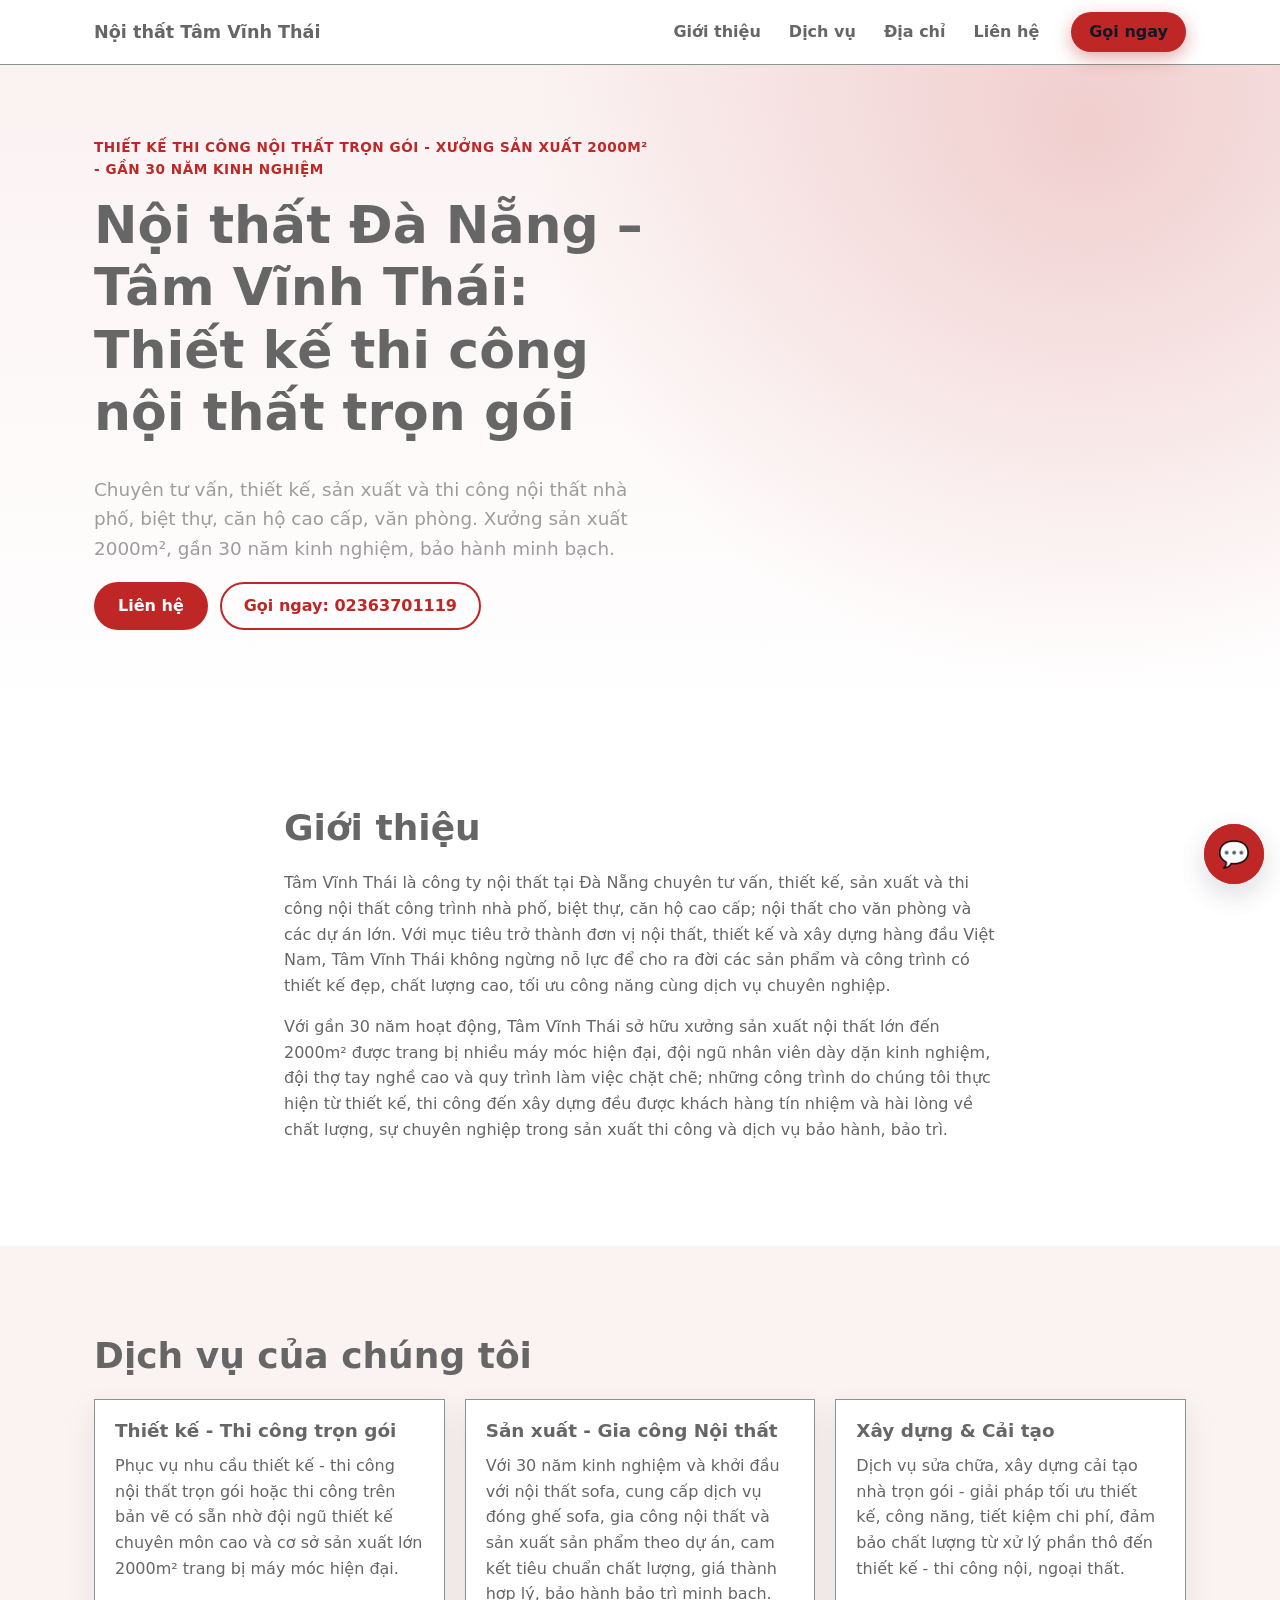
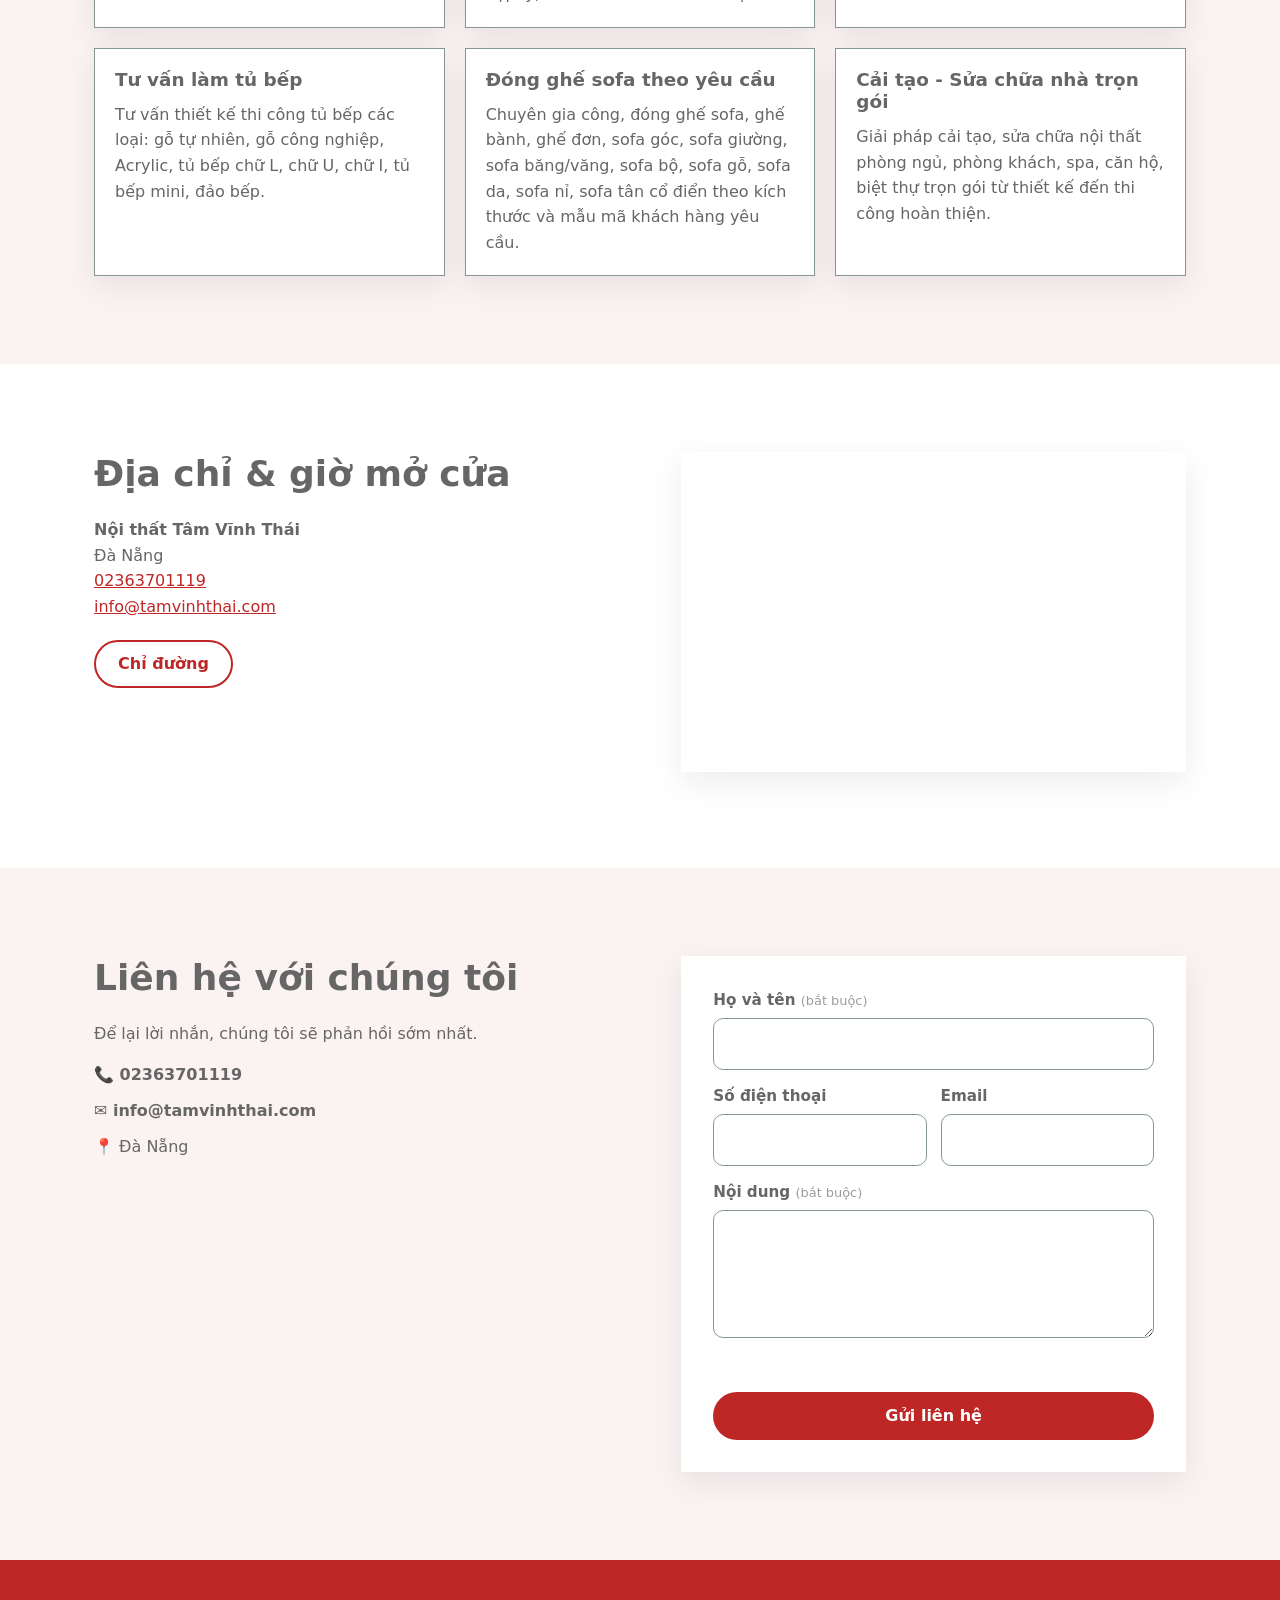
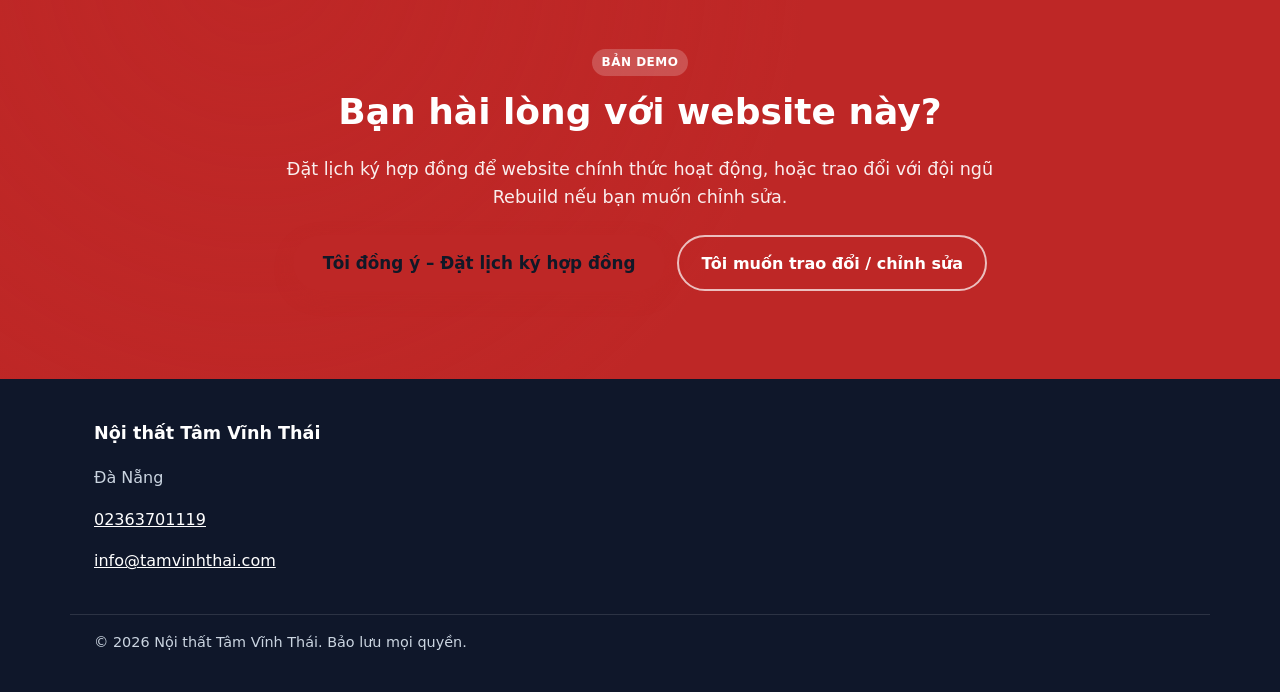
<file: index.html>
<!DOCTYPE html>
<html lang="vi">
<head>
<meta charset="utf-8">
<meta name="viewport" content="width=device-width, initial-scale=1">
<title>Nội thất Tâm Vĩnh Thái - Thiết kế thi công nội thất trọn gói Đà Nẵng</title>
<meta name="description" content="Công ty nội thất Đà Nẵng chuyên thiết kế, thi công, sản xuất nội thất trọn gói nhà phố, biệt thự, căn hộ, văn phòng. Xưởng 2000m², 30 năm kinh nghiệm, bảo hành minh bạch.">
<meta name="keywords" content="nội thất Đà Nẵng, thiết kế nội thất, thi công nội thất, tủ bếp, sofa, gia công nội thất, cải tạo nhà, Tâm Vĩnh Thái">
<meta name="robots" content="noindex, nofollow">
<link rel="canonical" href="https://demo-20261027011635-0d2c8456.demo.rebuild.vn/">
<meta name="theme-color" content="#be2726">
<meta property="og:type" content="website">
<meta property="og:site_name" content="Nội thất Tâm Vĩnh Thái">
<meta property="og:title" content="Nội thất Tâm Vĩnh Thái - Thiết kế thi công nội thất trọn gói Đà Nẵng">
<meta property="og:description" content="Công ty nội thất Đà Nẵng chuyên thiết kế, thi công, sản xuất nội thất trọn gói nhà phố, biệt thự, căn hộ, văn phòng. Xưởng 2000m², 30 năm kinh nghiệm, bảo hành minh bạch.">
<meta property="og:url" content="https://demo-20261027011635-0d2c8456.demo.rebuild.vn/">
<meta property="og:locale" content="vi_VN">
<meta name="twitter:card" content="summary">
<link rel="preconnect" href="https://api.smess.vn" crossorigin>
<link rel="stylesheet" href="/assets/css/site.css">
<style>:root{--color-primary:#be2726;--color-accent:#be2726;--color-text:#666666;--color-bg:#ffffff;}</style>
<link rel="stylesheet" href="/assets/css/tokens.css"><script type="application/ld+json">{"@context":"https://schema.org","@type":"LocalBusiness","@id":"https://demo-20261027011635-0d2c8456.demo.rebuild.vn/#business","name":"Nội thất Tâm Vĩnh Thái","description":"Tâm Vĩnh Thái là công ty nội thất tại Đà Nẵng chuyên tư vấn, thiết kế, sản xuất và thi công nội thất công trình nhà phố, biệt thự, căn hộ cao cấp, văn phòng và các dự án lớn. Với gần 30 năm hoạt động, sở hữu xưởng sản xuất 2000m² trang bị máy móc hiện đại, đội ngũ nhân viên dày dặn kinh nghiệm và thợ tay nghề cao, Tâm Vĩnh Thái cam kết mang lại sản phẩm thiết kế đẹp, chất lượng cao, tối ưu công năng và dịch vụ chuyên nghiệp.","url":"https://demo-20261027011635-0d2c8456.demo.rebuild.vn/","telephone":"02363701119","email":"info@tamvinhthai.com","priceRange":"₫₫","address":{"@type":"PostalAddress","addressLocality":"Đà Nẵng","addressCountry":"VN"},"makesOffer":[{"@type":"Offer","itemOffered":{"@type":"Service","name":"Thiết kế - Thi công trọn gói","description":"Phục vụ nhu cầu thiết kế - thi công nội thất trọn gói hoặc thi công trên bản vẽ có sẵn nhờ đội ngũ thiết kế chuyên môn cao và cơ sở sản xuất lớn 2000m² trang bị máy móc hiện đại."}},{"@type":"Offer","itemOffered":{"@type":"Service","name":"Sản xuất - Gia công Nội thất","description":"Với 30 năm kinh nghiệm và khởi đầu với nội thất sofa, cung cấp dịch vụ đóng ghế sofa, gia công nội thất và sản xuất sản phẩm theo dự án, cam kết tiêu chuẩn chất lượng, giá thành hợp lý, bảo hành bảo trì minh bạch."}},{"@type":"Offer","itemOffered":{"@type":"Service","name":"Xây dựng & Cải tạo","description":"Dịch vụ sửa chữa, xây dựng cải tạo nhà trọn gói - giải pháp tối ưu thiết kế, công năng, tiết kiệm chi phí, đảm bảo chất lượng từ xử lý phần thô đến thiết kế - thi công nội, ngoại thất."}},{"@type":"Offer","itemOffered":{"@type":"Service","name":"Tư vấn làm tủ bếp","description":"Tư vấn thiết kế thi công tủ bếp các loại: gỗ tự nhiên, gỗ công nghiệp, Acrylic, tủ bếp chữ L, chữ U, chữ I, tủ bếp mini, đảo bếp."}},{"@type":"Offer","itemOffered":{"@type":"Service","name":"Đóng ghế sofa theo yêu cầu","description":"Chuyên gia công, đóng ghế sofa, ghế bành, ghế đơn, sofa góc, sofa giường, sofa băng/văng, sofa bộ, sofa gỗ, sofa da, sofa nỉ, sofa tân cổ điển theo kích thước và mẫu mã khách hàng yêu cầu."}},{"@type":"Offer","itemOffered":{"@type":"Service","name":"Cải tạo - Sửa chữa nhà trọn gói","description":"Giải pháp cải tạo, sửa chữa nội thất phòng ngủ, phòng khách, spa, căn hộ, biệt thự trọn gói từ thiết kế đến thi công hoàn thiện."}}]}</script>
</head>
<body class="is-demo">
<a class="skip-link" href="#main">Bỏ qua điều hướng</a>
<header class="site-header" data-site-header>
  <div class="container header-inner">
    <a class="brand" href="/" aria-label="Nội thất Tâm Vĩnh Thái">
            <span class="brand-name">Nội thất Tâm Vĩnh Thái</span>
    </a>
    <button class="nav-toggle" type="button" aria-expanded="false" aria-controls="site-nav" data-nav-toggle>
      <span class="nav-toggle-bar" aria-hidden="true"></span>
      <span class="visually-hidden">Menu</span>
    </button>
    <nav id="site-nav" class="site-nav" aria-label="Menu" data-site-nav>
      <ul>
                <li><a href="#about">Giới thiệu</a></li>
                <li><a href="#services">Dịch vụ</a></li>
                <li><a href="#location">Địa chỉ</a></li>
                <li><a href="#contact">Liên hệ</a></li>
              </ul>
      <a class="btn btn-small btn-accent header-call" href="tel:02363701119">Gọi ngay</a>    </nav>
  </div>
</header>
<main id="main">
<section class="hero" id="top" aria-labelledby="hero-title">
  <div class="container hero-inner">
    <div class="hero-copy">
      <p class="eyebrow">Thiết kế thi công nội thất trọn gói - Xưởng sản xuất 2000m² - Gần 30 năm kinh nghiệm</p>      <h1 id="hero-title">Nội thất Đà Nẵng – Tâm Vĩnh Thái: Thiết kế thi công nội thất trọn gói</h1>
      <p class="lead">Chuyên tư vấn, thiết kế, sản xuất và thi công nội thất nhà phố, biệt thự, căn hộ cao cấp, văn phòng. Xưởng sản xuất 2000m², gần 30 năm kinh nghiệm, bảo hành minh bạch.</p>      <div class="hero-actions">
        <a class="btn btn-primary" href="#contact">Liên hệ</a>
        <a class="btn btn-outline" href="tel:02363701119">Gọi ngay: 02363701119</a>      </div>
            <div class="demo-cta-bar" role="region" aria-label="Bạn hài lòng với website này?" data-smeup-cta-reveal hidden>
        <span class="badge">Bản demo</span>
        <p class="demo-cta-bar-title">Bạn hài lòng với website này?</p>
        <div class="demo-cta-actions">
          <button type="button" class="btn btn-accent" data-smeup-cta="contract" data-cta-placement="hero">Tôi đồng ý – Đặt lịch ký hợp đồng</button>
          <button type="button" class="btn btn-link" data-smeup-cta="cooperation" data-cta-placement="hero">Tôi muốn trao đổi / chỉnh sửa</button>
        </div>
      </div>
          </div>
      </div>
</section>
<section class="section about" id="about" aria-labelledby="about-title">
  <div class="container about-inner narrow">
    <div class="about-copy">
      <h2 id="about-title">Giới thiệu</h2>
            <p>Tâm Vĩnh Thái là công ty nội thất tại Đà Nẵng chuyên tư vấn, thiết kế, sản xuất và thi công nội thất công trình nhà phố, biệt thự, căn hộ cao cấp; nội thất cho văn phòng và các dự án lớn. Với mục tiêu trở thành đơn vị nội thất, thiết kế và xây dựng hàng đầu Việt Nam, Tâm Vĩnh Thái không ngừng nỗ lực để cho ra đời các sản phẩm và công trình có thiết kế đẹp, chất lượng cao, tối ưu công năng cùng dịch vụ chuyên nghiệp.</p>
            <p>Với gần 30 năm hoạt động, Tâm Vĩnh Thái sở hữu xưởng sản xuất nội thất lớn đến 2000m² được trang bị nhiều máy móc hiện đại, đội ngũ nhân viên dày dặn kinh nghiệm, đội thợ tay nghề cao và quy trình làm việc chặt chẽ; những công trình do chúng tôi thực hiện từ thiết kế, thi công đến xây dựng đều được khách hàng tín nhiệm và hài lòng về chất lượng, sự chuyên nghiệp trong sản xuất thi công và dịch vụ bảo hành, bảo trì.</p>
          </div>
      </div>
</section>
<section class="section services alt" id="services" aria-labelledby="services-title">
  <div class="container">
    <h2 id="services-title">Dịch vụ của chúng tôi</h2>
    <ul class="card-grid" role="list">
            <li class="card">
                <div class="card-body">
          <h3>Thiết kế - Thi công trọn gói</h3>
          <p>Phục vụ nhu cầu thiết kế - thi công nội thất trọn gói hoặc thi công trên bản vẽ có sẵn nhờ đội ngũ thiết kế chuyên môn cao và cơ sở sản xuất lớn 2000m² trang bị máy móc hiện đại.</p>                  </div>
      </li>
            <li class="card">
                <div class="card-body">
          <h3>Sản xuất - Gia công Nội thất</h3>
          <p>Với 30 năm kinh nghiệm và khởi đầu với nội thất sofa, cung cấp dịch vụ đóng ghế sofa, gia công nội thất và sản xuất sản phẩm theo dự án, cam kết tiêu chuẩn chất lượng, giá thành hợp lý, bảo hành bảo trì minh bạch.</p>                  </div>
      </li>
            <li class="card">
                <div class="card-body">
          <h3>Xây dựng &amp; Cải tạo</h3>
          <p>Dịch vụ sửa chữa, xây dựng cải tạo nhà trọn gói - giải pháp tối ưu thiết kế, công năng, tiết kiệm chi phí, đảm bảo chất lượng từ xử lý phần thô đến thiết kế - thi công nội, ngoại thất.</p>                  </div>
      </li>
            <li class="card">
                <div class="card-body">
          <h3>Tư vấn làm tủ bếp</h3>
          <p>Tư vấn thiết kế thi công tủ bếp các loại: gỗ tự nhiên, gỗ công nghiệp, Acrylic, tủ bếp chữ L, chữ U, chữ I, tủ bếp mini, đảo bếp.</p>                  </div>
      </li>
            <li class="card">
                <div class="card-body">
          <h3>Đóng ghế sofa theo yêu cầu</h3>
          <p>Chuyên gia công, đóng ghế sofa, ghế bành, ghế đơn, sofa góc, sofa giường, sofa băng/văng, sofa bộ, sofa gỗ, sofa da, sofa nỉ, sofa tân cổ điển theo kích thước và mẫu mã khách hàng yêu cầu.</p>                  </div>
      </li>
            <li class="card">
                <div class="card-body">
          <h3>Cải tạo - Sửa chữa nhà trọn gói</h3>
          <p>Giải pháp cải tạo, sửa chữa nội thất phòng ngủ, phòng khách, spa, căn hộ, biệt thự trọn gói từ thiết kế đến thi công hoàn thiện.</p>                  </div>
      </li>
          </ul>
  </div>
</section>
<section class="section location" id="location" aria-labelledby="location-title">
  <div class="container location-inner">
    <div class="location-copy">
      <h2 id="location-title">Địa chỉ &amp; giờ mở cửa</h2>
            <address>
        <strong>Nội thất Tâm Vĩnh Thái</strong><br>
        Đà Nẵng<br>
        <a href="tel:02363701119">02363701119</a><br>        <a href="mailto:info@tamvinhthai.com">info@tamvinhthai.com</a>      </address>
                  <p><a class="btn btn-outline" href="https://www.google.com/maps/search/?api=1&amp;query=%C4%90%C3%A0%20N%E1%BA%B5ng" target="_blank" rel="noopener">Chỉ đường</a></p>    </div>
        <div class="map">
      <iframe src="https://www.google.com/maps?output=embed&amp;q=%C4%90%C3%A0%20N%E1%BA%B5ng" title="Địa chỉ &amp; giờ mở cửa" loading="lazy" referrerpolicy="no-referrer-when-downgrade" allowfullscreen></iframe>
    </div>
      </div>
</section>
<section class="section contact alt" id="contact" aria-labelledby="contact-title">
  <div class="container contact-inner">
    <div class="contact-copy">
      <h2 id="contact-title">Liên hệ với chúng tôi</h2>
      <p>Để lại lời nhắn, chúng tôi sẽ phản hồi sớm nhất.</p>
      <ul class="contact-list" role="list">
        <li><a href="tel:02363701119">📞 02363701119</a></li>        <li><a href="mailto:info@tamvinhthai.com">✉️ info@tamvinhthai.com</a></li>        <li>📍 Đà Nẵng</li>      </ul>
    </div>
    <form class="lead-form" id="contact-form" data-smeup-form="contact_form" data-message-required="true" novalidate>
      <div class="field">
  <label for="contact-name">Họ và tên <span class="req">(bắt buộc)</span></label>
  <input id="contact-name" name="name" type="text" autocomplete="name" maxlength="255" required>
</div>
<div class="field-row">
  <div class="field">
    <label for="contact-phone">Số điện thoại</label>
    <input id="contact-phone" name="phone" type="tel" autocomplete="tel" inputmode="tel" maxlength="20">
  </div>
  <div class="field">
    <label for="contact-email">Email</label>
    <input id="contact-email" name="email" type="email" autocomplete="email" maxlength="255">
  </div>
</div>
<div class="field">
  <label for="contact-message">Nội dung <span class="req">(bắt buộc)</span></label>
  <textarea id="contact-message" name="message" rows="4" maxlength="5000" required></textarea>
</div><div class="hp" aria-hidden="true">
  <label for="contact-website">Website</label>
  <input id="contact-website" name="website" type="text" tabindex="-1" autocomplete="off">
</div>
<p class="form-status" role="status" aria-live="polite" data-form-status></p>
      <button class="btn btn-primary btn-block" type="submit" data-label="Gửi liên hệ">Gửi liên hệ</button>
    </form>
  </div>
</section>
<section class="section demo-cta" id="demo-cta" aria-labelledby="demo-cta-title">
  <div class="container narrow">
    <span class="badge badge-light">Bản demo</span>
    <h2 id="demo-cta-title">Bạn hài lòng với website này?</h2>
    <p>Đặt lịch ký hợp đồng để website chính thức hoạt động, hoặc trao đổi với đội ngũ Rebuild nếu bạn muốn chỉnh sửa.</p>
    <div class="demo-cta-actions">
      <button type="button" class="btn btn-accent btn-large" data-smeup-cta="contract" data-cta-placement="final">Tôi đồng ý – Đặt lịch ký hợp đồng</button>
      <button type="button" class="btn btn-ghost" data-smeup-cta="cooperation" data-cta-placement="final">Tôi muốn trao đổi / chỉnh sửa</button>
    </div>
  </div>
</section>
</main>
<footer class="site-footer">
  <div class="container footer-inner">
    <div>
      <p class="brand-name">Nội thất Tâm Vĩnh Thái</p>
      <p>Đà Nẵng</p>      <p><a href="tel:02363701119">02363701119</a></p>      <p><a href="mailto:info@tamvinhthai.com">info@tamvinhthai.com</a></p>    </div>
      </div>
  <div class="container footer-bottom">
    <p>© <span data-year>2026</span> Nội thất Tâm Vĩnh Thái. Bảo lưu mọi quyền.</p>
  </div>
</footer>
<dialog class="cta-dialog" id="smeup-dialog-contract" aria-labelledby="smeup-dialog-contract-title" data-smeup-dialog="contract">
  <form class="lead-form" data-smeup-form="demo_contract_request" data-message-required="false" novalidate>
    <button class="dialog-close" type="button" data-dialog-close aria-label="Đóng">×</button>
    <h2 id="smeup-dialog-contract-title">Đặt lịch ký hợp đồng</h2>
    <p>Để lại thông tin, đội ngũ Rebuild sẽ gọi lại để chốt lịch ký hợp đồng và đưa website lên tên miền của bạn.</p>
    <div class="field">
  <label for="contract-name">Họ và tên <span class="req">(bắt buộc)</span></label>
  <input id="contract-name" name="name" type="text" autocomplete="name" maxlength="255" required>
</div>
<div class="field-row">
  <div class="field">
    <label for="contract-phone">Số điện thoại</label>
    <input id="contract-phone" name="phone" type="tel" autocomplete="tel" inputmode="tel" maxlength="20">
  </div>
  <div class="field">
    <label for="contract-email">Email</label>
    <input id="contract-email" name="email" type="email" autocomplete="email" maxlength="255">
  </div>
</div>
<div class="field">
  <label for="contract-message">Thời gian thuận tiện / ghi chú (không bắt buộc)</label>
  <textarea id="contract-message" name="message" rows="4" maxlength="5000"></textarea>
</div><div class="hp" aria-hidden="true">
  <label for="contract-website">Website</label>
  <input id="contract-website" name="website" type="text" tabindex="-1" autocomplete="off">
</div>
<p class="form-status" role="status" aria-live="polite" data-form-status></p>
    <button class="btn btn-accent btn-block" type="submit" data-label="Gửi yêu cầu ký hợp đồng">Gửi yêu cầu ký hợp đồng</button>
  </form>
</dialog>
<dialog class="cta-dialog" id="smeup-dialog-cooperation" aria-labelledby="smeup-dialog-cooperation-title" data-smeup-dialog="cooperation">
  <form class="lead-form" data-smeup-form="demo_cooperation_request" data-message-required="true" novalidate>
    <button class="dialog-close" type="button" data-dialog-close aria-label="Đóng">×</button>
    <h2 id="smeup-dialog-cooperation-title">Trao đổi với đội ngũ Rebuild</h2>
    <p>Bạn muốn thay đổi gì, hoặc cần thêm thông tin? Hãy cho chúng tôi biết.</p>
    <div class="field">
  <label for="cooperation-name">Họ và tên <span class="req">(bắt buộc)</span></label>
  <input id="cooperation-name" name="name" type="text" autocomplete="name" maxlength="255" required>
</div>
<div class="field-row">
  <div class="field">
    <label for="cooperation-phone">Số điện thoại</label>
    <input id="cooperation-phone" name="phone" type="tel" autocomplete="tel" inputmode="tel" maxlength="20">
  </div>
  <div class="field">
    <label for="cooperation-email">Email</label>
    <input id="cooperation-email" name="email" type="email" autocomplete="email" maxlength="255">
  </div>
</div>
<div class="field">
  <label for="cooperation-message">Bạn muốn chỉnh sửa hoặc hỏi điều gì? <span class="req">(bắt buộc)</span></label>
  <textarea id="cooperation-message" name="message" rows="4" maxlength="5000" required></textarea>
</div><div class="hp" aria-hidden="true">
  <label for="cooperation-website">Website</label>
  <input id="cooperation-website" name="website" type="text" tabindex="-1" autocomplete="off">
</div>
<p class="form-status" role="status" aria-live="polite" data-form-status></p>
    <button class="btn btn-primary btn-block" type="submit" data-label="Gửi yêu cầu">Gửi yêu cầu</button>
  </form>
</dialog>
<script src="/assets/js/site-config.js"></script>
<script src="/assets/js/smeup-core.js" defer></script>
<script src="/assets/js/contact-form.js" defer></script>
<script src="/assets/js/livechat.js" defer></script>
<script src="/assets/js/demo-cta.js" defer></script>
<script src="/assets/js/site.js" defer></script>
</body>
</html>
</file>
<file: assets/css/site.css>
/*
 * Rebuild website template — mobile-first, no framework.
 * Brand colors come from business data as CSS custom properties set in <head>:
 * --color-primary, --color-accent, --color-text, --color-bg.
 */
:root {
  --color-primary: #0f766e;
  --color-accent: #f59e0b;
  --color-text: #1f2937;
  --color-bg: #ffffff;
  --color-muted: color-mix(in srgb, var(--color-text) 65%, var(--color-bg));
  --color-surface: color-mix(in srgb, var(--color-primary) 6%, var(--color-bg));
  --color-border: color-mix(in srgb, var(--color-text) 14%, var(--color-bg));
  --color-success: #15803d;
  --color-error: #b91c1c;
  --radius: 14px;
  --shadow: 0 10px 30px rgb(15 23 42 / 0.08);
  --container: 1120px;
  --gutter: 16px;
  --font: system-ui, -apple-system, "Segoe UI", Roboto, "Helvetica Neue", Arial, "Noto Sans", sans-serif;
}

*,
*::before,
*::after {
  box-sizing: border-box;
}

html {
  scroll-behavior: smooth;
  scroll-padding-top: 72px;
  -webkit-text-size-adjust: 100%;
}

body {
  margin: 0;
  font-family: var(--font);
  font-size: 1rem;
  line-height: 1.6;
  color: var(--color-text);
  background: var(--color-bg);
}

img {
  display: block;
  max-width: 100%;
  height: auto;
}

a {
  color: var(--color-primary);
}

h1,
h2,
h3 {
  line-height: 1.2;
  margin: 0 0 0.6em;
}

h1 {
  font-size: clamp(2rem, 6vw, 3.25rem);
}

h2 {
  font-size: clamp(1.6rem, 4vw, 2.25rem);
}

h3 {
  font-size: 1.15rem;
}

p {
  margin: 0 0 1em;
}

:focus-visible {
  outline: 3px solid var(--color-accent);
  outline-offset: 2px;
}

.container {
  width: 100%;
  max-width: var(--container);
  margin: 0 auto;
  padding: 0 var(--gutter);
}

.narrow {
  max-width: 760px;
}

.visually-hidden,
.hp {
  position: absolute !important;
  width: 1px;
  height: 1px;
  padding: 0;
  margin: -1px;
  overflow: hidden;
  clip: rect(0 0 0 0);
  white-space: nowrap;
  border: 0;
}

.skip-link {
  position: absolute;
  left: var(--gutter);
  top: -100px;
  z-index: 100;
  padding: 8px 14px;
  background: var(--color-text);
  color: var(--color-bg);
  border-radius: 8px;
}

.skip-link:focus {
  top: 8px;
}

/* Buttons */
.btn {
  display: inline-flex;
  align-items: center;
  justify-content: center;
  gap: 8px;
  min-height: 48px;
  padding: 12px 22px;
  border: 2px solid transparent;
  border-radius: 999px;
  font: inherit;
  font-weight: 600;
  line-height: 1.2;
  text-align: center;
  text-decoration: none;
  cursor: pointer;
  transition: transform 0.15s ease, background-color 0.15s ease, box-shadow 0.15s ease;
}

.btn:hover {
  transform: translateY(-1px);
}

.btn:disabled,
.btn[aria-disabled="true"] {
  opacity: 0.65;
  cursor: progress;
  transform: none;
}

.btn-primary {
  background: var(--color-primary);
  color: #fff;
}

.btn-accent {
  background: var(--color-accent);
  color: #111827;
  box-shadow: 0 6px 18px color-mix(in srgb, var(--color-accent) 40%, transparent);
}

.btn-outline {
  border-color: var(--color-primary);
  color: var(--color-primary);
  background: transparent;
}

.btn-ghost {
  border-color: rgb(255 255 255 / 0.7);
  color: #fff;
  background: transparent;
}

.btn-link {
  background: transparent;
  color: var(--color-primary);
  text-decoration: underline;
  padding-inline: 8px;
}

.btn-small {
  min-height: 40px;
  padding: 8px 16px;
}

.btn-large {
  min-height: 56px;
  padding: 16px 28px;
  font-size: 1.05rem;
}

.btn-block {
  width: 100%;
}

.badge {
  display: inline-block;
  padding: 4px 10px;
  border-radius: 999px;
  background: var(--color-accent);
  color: #111827;
  font-size: 0.75rem;
  font-weight: 700;
  letter-spacing: 0.04em;
  text-transform: uppercase;
}

.badge-light {
  background: rgb(255 255 255 / 0.2);
  color: #fff;
}

/* Header */
.site-header {
  position: sticky;
  top: 0;
  z-index: 50;
  background: color-mix(in srgb, var(--color-bg) 92%, transparent);
  backdrop-filter: blur(8px);
  border-bottom: 1px solid var(--color-border);
}

.header-inner {
  display: flex;
  align-items: center;
  justify-content: space-between;
  min-height: 64px;
  gap: 12px;
}

.brand {
  display: flex;
  align-items: center;
  gap: 10px;
  color: var(--color-text);
  text-decoration: none;
  min-width: 0;
}

.brand img {
  width: 40px;
  height: 40px;
  object-fit: contain;
}

.brand-name {
  font-weight: 800;
  font-size: 1.1rem;
  overflow: hidden;
  text-overflow: ellipsis;
  white-space: nowrap;
}

.nav-toggle {
  display: inline-flex;
  align-items: center;
  justify-content: center;
  width: 44px;
  height: 44px;
  border: 1px solid var(--color-border);
  border-radius: 10px;
  background: var(--color-bg);
  cursor: pointer;
}

.nav-toggle-bar,
.nav-toggle-bar::before,
.nav-toggle-bar::after {
  display: block;
  width: 20px;
  height: 2px;
  background: var(--color-text);
  border-radius: 2px;
  content: "";
  position: relative;
}

.nav-toggle-bar::before {
  position: absolute;
  top: -6px;
}

.nav-toggle-bar::after {
  position: absolute;
  top: 6px;
}

.site-nav {
  position: absolute;
  top: 100%;
  left: 0;
  right: 0;
  display: none;
  padding: 8px var(--gutter) 16px;
  background: var(--color-bg);
  border-bottom: 1px solid var(--color-border);
  box-shadow: var(--shadow);
}

.site-nav.is-open {
  display: block;
}

.site-nav ul {
  list-style: none;
  margin: 0 0 12px;
  padding: 0;
}

.site-nav li a {
  display: block;
  padding: 12px 4px;
  color: var(--color-text);
  font-weight: 600;
  text-decoration: none;
  border-bottom: 1px solid var(--color-border);
}

/* Hero */
.hero {
  padding: 40px 0 56px;
  background:
    radial-gradient(circle at 85% 10%, color-mix(in srgb, var(--color-accent) 18%, transparent), transparent 45%),
    linear-gradient(180deg, var(--color-surface), var(--color-bg));
}

.hero-inner {
  display: grid;
  gap: 32px;
  align-items: center;
}

.eyebrow {
  color: var(--color-primary);
  font-weight: 700;
  letter-spacing: 0.04em;
  text-transform: uppercase;
  font-size: 0.85rem;
}

.lead {
  font-size: 1.15rem;
  color: var(--color-muted);
}

.hero-actions,
.demo-cta-actions {
  display: flex;
  flex-wrap: wrap;
  gap: 12px;
}

.hero-actions .btn,
.demo-cta-actions .btn {
  flex: 1 1 100%;
}

.hero-media img {
  width: 100%;
  border-radius: calc(var(--radius) * 1.5);
  box-shadow: var(--shadow);
  aspect-ratio: 4 / 3;
  object-fit: cover;
}

.demo-cta-bar {
  margin-top: 28px;
  padding: 18px;
  border: 2px dashed color-mix(in srgb, var(--color-accent) 70%, transparent);
  border-radius: var(--radius);
  background: color-mix(in srgb, var(--color-accent) 8%, var(--color-bg));
}

.demo-cta-bar.is-revealed {
  animation: demo-cta-reveal 0.4s ease-out;
}

@keyframes demo-cta-reveal {
  from {
    opacity: 0;
    transform: translateY(8px);
  }
}

.demo-cta-bar-title {
  margin: 8px 0 12px;
  font-weight: 700;
}

/* Sections */
.section {
  padding: 56px 0;
}

.section.alt {
  background: var(--color-surface);
}

.about-inner,
.location-inner,
.contact-inner {
  display: grid;
  gap: 32px;
  align-items: start;
}

.about-media,
.card img,
.gallery-grid img {
  border-radius: var(--radius);
  object-fit: cover;
}

.card-grid,
.gallery-grid,
.testimonial-grid,
.contact-list,
.social {
  list-style: none;
  margin: 0;
  padding: 0;
}

.card-grid {
  display: grid;
  gap: 20px;
}

.card {
  overflow: hidden;
  background: var(--color-bg);
  border: 1px solid var(--color-border);
  border-radius: var(--radius);
  box-shadow: var(--shadow);
}

.card img {
  width: 100%;
  aspect-ratio: 3 / 2;
  border-radius: 0;
}

.card-body {
  padding: 20px;
}

.card-body p:last-child {
  margin-bottom: 0;
}

.price {
  color: var(--color-primary);
  font-weight: 700;
}

.gallery-grid {
  display: grid;
  grid-template-columns: repeat(2, 1fr);
  gap: 12px;
}

.gallery-grid img {
  width: 100%;
  aspect-ratio: 4 / 3;
}

.testimonial-grid {
  display: grid;
  gap: 20px;
}

.testimonial {
  height: 100%;
  margin: 0;
  padding: 24px;
  background: var(--color-bg);
  border-radius: var(--radius);
  box-shadow: var(--shadow);
}

.testimonial blockquote {
  margin: 0 0 12px;
  font-size: 1.05rem;
}

.testimonial figcaption {
  color: var(--color-muted);
  font-weight: 600;
}

.stars {
  margin: 0 0 8px;
  color: var(--color-accent);
  letter-spacing: 2px;
}

address {
  font-style: normal;
  margin-bottom: 20px;
}

.hours {
  margin: 0 0 20px;
}

.hours div {
  display: flex;
  justify-content: space-between;
  gap: 16px;
  padding: 10px 0;
  border-bottom: 1px solid var(--color-border);
}

.hours dt {
  font-weight: 600;
}

.hours dd {
  margin: 0;
  white-space: nowrap;
}

.map iframe {
  width: 100%;
  height: 320px;
  border: 0;
  border-radius: var(--radius);
  box-shadow: var(--shadow);
}

.contact-list li {
  margin-bottom: 10px;
}

.contact-list a {
  color: var(--color-text);
  font-weight: 600;
  text-decoration: none;
}

/* Forms */
.lead-form {
  padding: 24px 20px;
  background: var(--color-bg);
  border-radius: var(--radius);
  box-shadow: var(--shadow);
}

.field {
  display: grid;
  gap: 6px;
  margin-bottom: 14px;
}

.field-row {
  display: grid;
  gap: 0 14px;
}

.field label {
  font-weight: 600;
  font-size: 0.95rem;
}

.req {
  color: var(--color-muted);
  font-weight: 400;
  font-size: 0.85em;
}

.field input,
.field textarea {
  width: 100%;
  min-height: 48px;
  padding: 12px 14px;
  border: 1px solid var(--color-border);
  border-radius: 10px;
  background: var(--color-bg);
  color: var(--color-text);
  font: inherit;
  font-size: 16px; /* no iOS zoom on focus */
}

.field textarea {
  resize: vertical;
}

.field input:focus,
.field textarea:focus {
  border-color: var(--color-primary);
  outline: 2px solid color-mix(in srgb, var(--color-primary) 25%, transparent);
  outline-offset: 0;
}

.field [aria-invalid="true"] {
  border-color: var(--color-error);
}

.form-status {
  min-height: 1.6em;
  margin: 4px 0 14px;
  font-weight: 600;
}

.lead-form[data-state="success"] .form-status {
  color: var(--color-success);
}

.lead-form[data-state="error"] .form-status {
  color: var(--color-error);
}

.lead-form[data-state="loading"] .btn[type="submit"]::before {
  content: "";
  width: 16px;
  height: 16px;
  border: 2px solid currentColor;
  border-right-color: transparent;
  border-radius: 50%;
  animation: spin 0.8s linear infinite;
}

@keyframes spin {
  to {
    transform: rotate(360deg);
  }
}

/* Demo CTA */
.demo-cta {
  text-align: center;
  color: #fff;
  background:
    radial-gradient(circle at 20% 0%, color-mix(in srgb, var(--color-accent) 35%, transparent), transparent 50%),
    var(--color-primary);
}

.demo-cta h2 {
  margin-top: 14px;
}

.demo-cta p {
  font-size: 1.1rem;
  opacity: 0.92;
}

.demo-cta .demo-cta-actions {
  justify-content: center;
  margin-top: 24px;
}

.cta-dialog {
  width: min(560px, calc(100% - 2 * var(--gutter)));
  max-height: calc(100dvh - 32px);
  padding: 0;
  border: 0;
  border-radius: calc(var(--radius) * 1.3);
  box-shadow: 0 30px 80px rgb(15 23 42 / 0.35);
  color: var(--color-text);
}

.cta-dialog::backdrop {
  background: rgb(15 23 42 / 0.55);
}

.cta-dialog .lead-form {
  position: relative;
  box-shadow: none;
  padding: 28px 22px 22px;
}

.cta-dialog h2 {
  font-size: 1.4rem;
  padding-right: 32px;
}

.dialog-close {
  position: absolute;
  top: 10px;
  right: 10px;
  width: 40px;
  height: 40px;
  border: 0;
  border-radius: 50%;
  background: var(--color-surface);
  color: var(--color-text);
  font-size: 1.5rem;
  line-height: 1;
  cursor: pointer;
}

/* Live chat fallback launcher (no widget token configured) */
.chat-fallback {
  position: fixed;
  right: 16px;
  bottom: 16px;
  z-index: 60;
  width: 60px;
  height: 60px;
  border: 0;
  border-radius: 50%;
  background: var(--color-primary);
  color: #fff;
  font-size: 1.6rem;
  box-shadow: var(--shadow);
  cursor: pointer;
}

/* Footer */
.site-footer {
  padding: 40px 0 24px;
  background: #0f172a;
  color: #cbd5e1;
}

.site-footer a {
  color: #fff;
}

.footer-inner {
  display: grid;
  gap: 24px;
}

.site-footer .brand-name {
  color: #fff;
}

.footer-title {
  color: #fff;
  font-weight: 700;
}

.social {
  display: flex;
  flex-wrap: wrap;
  gap: 12px;
}

.footer-bottom {
  margin-top: 24px;
  padding-top: 16px;
  border-top: 1px solid rgb(255 255 255 / 0.12);
  font-size: 0.9rem;
}

.not-found {
  min-height: 50vh;
  text-align: center;
}

/* ≥ 640px */
@media (min-width: 640px) {
  :root {
    --gutter: 24px;
  }

  .hero-actions .btn,
  .demo-cta-actions .btn {
    flex: 0 1 auto;
  }

  .field-row {
    grid-template-columns: 1fr 1fr;
  }

  .card-grid,
  .testimonial-grid {
    grid-template-columns: repeat(2, 1fr);
  }

  .gallery-grid {
    grid-template-columns: repeat(3, 1fr);
  }

  .footer-inner {
    grid-template-columns: 2fr 1fr;
  }
}

/* ≥ 960px */
@media (min-width: 960px) {
  .nav-toggle {
    display: none;
  }

  .site-nav {
    position: static;
    display: flex;
    align-items: center;
    gap: 20px;
    padding: 0;
    border: 0;
    box-shadow: none;
    background: transparent;
  }

  .site-nav ul {
    display: flex;
    gap: 4px;
    margin: 0;
  }

  .site-nav li a {
    padding: 8px 12px;
    border: 0;
    border-radius: 8px;
  }

  .site-nav li a:hover {
    background: var(--color-surface);
  }

  .hero {
    padding: 72px 0 88px;
  }

  .hero-inner,
  .about-inner,
  .location-inner,
  .contact-inner {
    grid-template-columns: 1.1fr 1fr;
  }

  .about-inner.narrow {
    grid-template-columns: 1fr;
  }

  .section {
    padding: 88px 0;
  }

  .card-grid,
  .testimonial-grid {
    grid-template-columns: repeat(3, 1fr);
  }

  .gallery-grid {
    grid-template-columns: repeat(4, 1fr);
  }

  .lead-form {
    padding: 32px;
  }
}

@media (prefers-reduced-motion: reduce) {
  html {
    scroll-behavior: auto;
  }

  *,
  *::before,
  *::after {
    animation: none !important;
    transition: none !important;
  }
}
</file>
<file: assets/css/tokens.css>
/* Measured design of the business's current website (rebuild.vn design tokens). */
:root {
  --color-primary: #be2726;
  --color-background: #ffffff;
  --color-bg: #ffffff;
  --color-text: #666666;
  --color-border: #869791;
  --color-link: #666666;
  --font-body: "Helveticaneue", system-ui, sans-serif;
  --font: "Helveticaneue", system-ui, sans-serif;
  --font-heading: "HelveticaBold", system-ui, sans-serif;
  --font-size-body: 14px;
  --font-size-h1: 40px;
  --font-size-h3: 30px;
  --radius-md: 0px;
  --radius-pill: 9999px;
  --radius: 0px;
  --container: 1140px;
  --space-unit: 5px;
}
</file>
